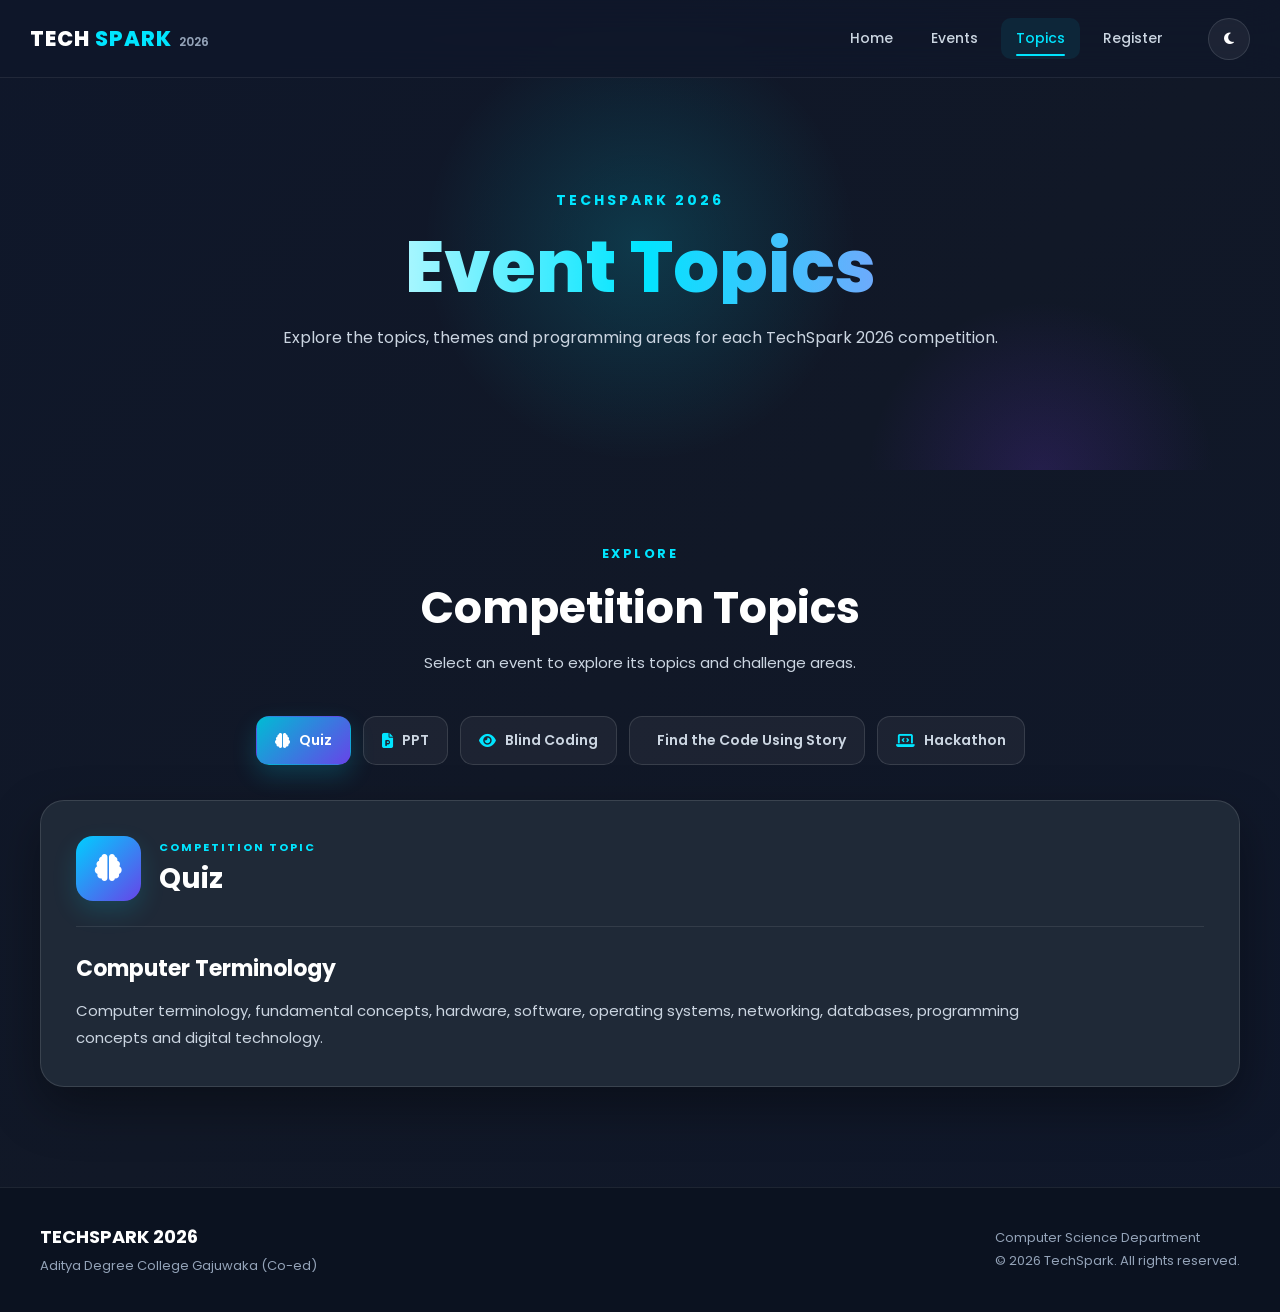
<file: topics.html>
<!DOCTYPE html>
<html lang="en">

<head>

    <meta charset="UTF-8">

    <meta
        name="viewport"
        content="width=device-width, initial-scale=1.0"
    >

    <meta
        name="description"
        content="TechSpark 2026 event topics and competition themes."
    >

    <title>
        TechSpark 2026 | Event Topics
    </title>


    <!-- =================================================
         GOOGLE FONT
    ================================================== -->

    <link
        rel="preconnect"
        href="https://fonts.googleapis.com"
    >

    <link
        rel="preconnect"
        href="https://fonts.gstatic.com"
        crossorigin
    >

    <link
        href="https://fonts.googleapis.com/css2?family=Poppins:wght@400;500;600;700;800&display=swap"
        rel="stylesheet"
    >


    <!-- =================================================
         FONT AWESOME
    ================================================== -->

    <link
        rel="stylesheet"
        href="https://cdnjs.cloudflare.com/ajax/libs/font-awesome/6.5.2/css/all.min.css"
    >


    <!-- =================================================
         TOPICS CSS
         We will create this in PHASE 2
    ================================================== -->

    <link
        rel="stylesheet"
        href="css/topics.css"
    >

</head>


<body>


    <!-- =================================================
         NAVBAR
    ================================================== -->

    <header class="topics-navbar">

        <div class="topics-nav-container">


            <!-- LOGO / BRAND -->

            <a
                href="index.html"
                class="topics-brand"
            >

                <span class="brand-tech">
                    TECH
                </span>

                <span class="brand-spark">
                    SPARK
                </span>

                <span class="brand-year">
                    2026
                </span>

            </a>


            <!-- DESKTOP NAVIGATION -->

            <nav
                class="topics-nav"
                aria-label="Main navigation"
            >

                <a href="index.html">
                    Home
                </a>

                <a href="events.html">
                    Events
                </a>

                <a
                    href="topics.html"
                    class="active"
                >
                    Topics
                </a>

                <a href="registration.html">
                    Register
                </a>

            </nav>


            <!-- THEME TOGGLE -->

            <button
                type="button"
                class="theme-toggle"
                id="themeToggle"
                aria-label="Toggle theme"
            >

                <i class="fa-solid fa-moon"></i>

            </button>


            <!-- MOBILE MENU BUTTON -->

            <button
                type="button"
                class="mobile-menu-toggle"
                id="mobileMenuToggle"
                aria-label="Open navigation menu"
                aria-expanded="false"
            >

                <i class="fa-solid fa-bars"></i>

            </button>

        </div>

    </header>



    <!-- =================================================
         MAIN
    ================================================== -->

    <main>


        <!-- =================================================
             HERO
        ================================================== -->

        <section class="topics-hero">

            <div class="topics-hero-content">


                <span class="topics-eyebrow">

                    TECHSPARK 2026

                </span>


                <h1>

                    Event Topics

                </h1>


                <p>

                    Explore the topics, themes and programming
                    areas for each TechSpark 2026 competition.

                </p>


            </div>

        </section>



        <!-- =================================================
             TOPICS SECTION
        ================================================== -->

        <section
            class="topics-section"
            id="topics"
        >


            <div class="topics-container">


                <!-- SECTION HEADER -->

                <div class="section-heading">

                    <span>
                        EXPLORE
                    </span>

                    <h2>
                        Competition Topics
                    </h2>

                    <p>
                        Select an event to explore its topics
                        and challenge areas.
                    </p>

                </div>



                <!-- =================================================
                     EVENT FILTER BUTTONS
                ================================================== -->

                <div
                    class="topic-filters"
                    role="tablist"
                    aria-label="Competition topics"
                >

                    <button
                        type="button"
                        class="topic-filter active"
                        data-event="quiz"
                        role="tab"
                        aria-selected="true"
                    >

                        <i class="fa-solid fa-brain"></i>

                        <span>
                            Quiz
                        </span>

                    </button>


                    <button
                        type="button"
                        class="topic-filter"
                        data-event="ppt"
                        role="tab"
                        aria-selected="false"
                    >

                        <i class="fa-solid fa-file-powerpoint"></i>

                        <span>
                            PPT
                        </span>

                    </button>


                    <button
                        type="button"
                        class="topic-filter"
                        data-event="blind-coding"
                        role="tab"
                        aria-selected="false"
                    >

                        <i class="fa-solid fa-eye"></i>

                        <span>
                            Blind Coding
                        </span>

                    </button>


                    <button
                        type="button"
                        class="topic-filter"
                        data-event="find-code"
                        role="tab"
                        aria-selected="false"
                    >

                        <i class="fa-solid fa-magnifying-glass-code"></i>

                        <span>
                            Find the Code Using Story
                        </span>

                    </button>


                    <button
                        type="button"
                        class="topic-filter"
                        data-event="hackathon"
                        role="tab"
                        aria-selected="false"
                    >

                        <i class="fa-solid fa-laptop-code"></i>

                        <span>
                            Hackathon
                        </span>

                    </button>

                </div>



                <!-- =================================================
                     TOPIC CONTENT
                ================================================== -->

                <div
                    class="topic-content"
                    id="topicContent"
                >


                    <!-- =================================================
                         QUIZ
                    ================================================== -->

                    <article
                        class="topic-panel active"
                        data-panel="quiz"
                    >

                        <div class="topic-panel-header">

                            <div class="topic-panel-icon">

                                <i class="fa-solid fa-brain"></i>

                            </div>


                            <div>

                                <span class="topic-panel-label">
                                    COMPETITION TOPIC
                                </span>

                                <h3>
                                    Quiz
                                </h3>

                            </div>

                        </div>


                        <div class="topic-panel-body">

                            <h4>
                                Computer Terminology
                            </h4>

                            <p>
                                Computer terminology, fundamental
                                concepts, hardware, software,
                                operating systems, networking,
                                databases, programming concepts
                                and digital technology.
                            </p>

                        </div>

                    </article>



                    <!-- =================================================
                         PPT
                    ================================================== -->

                    <article
                        class="topic-panel"
                        data-panel="ppt"
                    >

                        <div class="topic-panel-header">

                            <div class="topic-panel-icon">

                                <i class="fa-solid fa-file-powerpoint"></i>

                            </div>


                            <div>

                                <span class="topic-panel-label">
                                    PRESENTATION THEMES
                                </span>

                                <h3>
                                    PPT
                                </h3>

                            </div>

                        </div>


                        <div class="ppt-themes">


                            <div class="theme-card">

                                <span class="theme-number">
                                    01
                                </span>

                                <h4>
                                    AI Autonomous Disaster Response
                                </h4>

                                <p>
                                    Build an intelligent emergency
                                    platform that predicts disaster
                                    impact, prioritizes affected zones,
                                    and dynamically allocates rescue
                                    resources using real-time data.
                                </p>

                            </div>


                            <div class="theme-card">

                                <span class="theme-number">
                                    02
                                </span>

                                <h4>
                                    Zero-Trust Cybersecurity &amp;
                                    Threat Intelligence
                                </h4>

                                <p>
                                    Create a security platform that
                                    continuously verifies users and
                                    devices while detecting abnormal
                                    behavior, coordinated attacks,
                                    and emerging cyber threats.
                                </p>

                            </div>


                            <div class="theme-card">

                                <span class="theme-number">
                                    03
                                </span>

                                <h4>
                                    Intelligent Healthcare Prediction
                                    &amp; Emergency Decision System
                                </h4>

                                <p>
                                    Develop an AI decision-support
                                    system that analyzes emergency data,
                                    predicts patient risk, prioritizes
                                    cases, and assists time-critical
                                    resource allocation.
                                </p>

                            </div>


                            <div class="theme-card">

                                <span class="theme-number">
                                    04
                                </span>

                                <h4>
                                    Smart City Digital Twin &amp;
                                    Infrastructure Optimization
                                </h4>

                                <p>
                                    Build a digital twin that uses
                                    real-time data to model infrastructure,
                                    predict failures, detect bottlenecks,
                                    and optimize city or campus resources.
                                </p>

                            </div>


                            <div class="theme-card">

                                <span class="theme-number">
                                    05
                                </span>

                                <h4>
                                    AI Deepfake &amp;
                                    Misinformation Detection
                                </h4>

                                <p>
                                    Design a multimodal system that
                                    detects manipulated text, images,
                                    audio, and video while evaluating
                                    digital-content credibility using
                                    multiple evidence signals.
                                </p>

                            </div>


                            <div class="theme-card">

                                <span class="theme-number">
                                    06
                                </span>

                                <h4>
                                    Autonomous Traffic &amp;
                                    Emergency Route Optimization
                                </h4>

                                <p>
                                    Create an intelligent traffic system
                                    that predicts congestion, adapts
                                    signals, detects incidents, and
                                    generates optimal routes for
                                    emergency vehicles.
                                </p>

                            </div>

                        </div>

                    </article>



                    <!-- =================================================
                         BLIND CODING
                    ================================================== -->

                    <article
                        class="topic-panel"
                        data-panel="blind-coding"
                    >

                        <div class="topic-panel-header">

                            <div class="topic-panel-icon">

                                <i class="fa-solid fa-eye"></i>

                            </div>


                            <div>

                                <span class="topic-panel-label">
                                    BASIC PROGRAMMING LANGUAGES
                                </span>

                                <h3>
                                    Blind Coding
                                </h3>

                            </div>

                        </div>


                        <div class="topic-panel-body">

                            <p>
                                Participants read and understand code
                                without relying on an editor's
                                suggestions. The challenge focuses on
                                identifying syntax, logic, output and
                                errors in basic programs.
                            </p>


                            <h4>
                                Programming Languages
                            </h4>


                            <div class="language-list">

                                <span>
                                    C
                                </span>

                                <span>
                                    Java
                                </span>

                                <span>
                                    Python
                                </span>

                            </div>

                        </div>

                    </article>



                    <!-- =================================================
                         FIND THE CODE USING STORY
                    ================================================== -->

                    <article
                        class="topic-panel"
                        data-panel="find-code"
                    >

                        <div class="topic-panel-header">

                            <div class="topic-panel-icon">

                                <i class="fa-solid fa-magnifying-glass"></i>

                            </div>


                            <div>

                                <span class="topic-panel-label">
                                    PROGRAMMING LANGUAGES
                                </span>

                                <h3>
                                    Find the Code Using Story
                                </h3>

                            </div>

                        </div>


                        <div class="topic-panel-body">

                            <p>
                                Participants solve a story-based coding
                                challenge by identifying clues,
                                understanding the given logic and finding
                                the correct code or output. Questions can
                                be based on basic computer programming
                                languages and programming fundamentals.
                            </p>


                            <h4>
                                Programming Languages
                            </h4>


                            <div class="language-list">

                                <span>
                                    C
                                </span>

                                <span>
                                    Java
                                </span>

                                <span>
                                    Python
                                </span>

                                <span>
                                    Basic Programming Concepts
                                </span>

                            </div>

                        </div>

                    </article>



                    <!-- =================================================
                         HACKATHON
                    ================================================== -->

                    <article
                        class="topic-panel"
                        data-panel="hackathon"
                    >

                        <div class="live-announcement">

                            <div class="live-icon">

                                <i class="fa-solid fa-bolt"></i>

                            </div>


                            <span class="live-badge">
                                LIVE ANNOUNCEMENT
                            </span>


                            <h3>
                                Hackathon Topics
                            </h3>


                            <p>
                                Topics will be announced live
                                during the event.
                            </p>

                        </div>

                    </article>


                </div>

            </div>

        </section>

    </main>



    <!-- =================================================
         FOOTER
    ================================================== -->

    <footer class="topics-footer">

        <div class="topics-footer-container">

            <div>

                <h3>
                    TECHSPARK 2026
                </h3>

                <p>
                    Aditya Degree College Gajuwaka (Co-ed)
                </p>

            </div>


            <div>

                <p>
                    Computer Science Department
                </p>

                <p>
                    &copy; 2026 TechSpark. All rights reserved.
                </p>

            </div>

        </div>

    </footer>



    <!-- =================================================
         TOPICS JAVASCRIPT
         We will create this in PHASE 3
    ================================================== -->

    <script src="js/topics.js"></script>

</body>

</html>
</file>
<file: css/topics.css>
/* =====================================================
   TECHSPARK 2026
   TOPICS PAGE
   PHASE 2 — COMPLETE CSS
===================================================== */


/* =====================================================
   RESET
===================================================== */

* {
    margin: 0;
    padding: 0;
    box-sizing: border-box;
}


html {
    scroll-behavior: smooth;
}


body {
    font-family: 'Poppins', sans-serif;

    background:
        linear-gradient(
            135deg,
            #0f172a 0%,
            #111827 50%,
            #0f172a 100%
        );

    color: #ffffff;

    min-height: 100vh;

    overflow-x: hidden;
}


/* =====================================================
   VARIABLES
===================================================== */

:root {

    --primary: #00e5ff;

    --secondary: #7c3aed;

    --success: #22c55e;

    --warning: #f59e0b;

    --danger: #ef4444;

    --text-primary: #ffffff;

    --text-secondary: #cbd5e1;

    --text-muted: #94a3b8;

    --card-bg: #1f2937;

    --card-bg-2: #202938;

    --border:
        rgba(255, 255, 255, 0.12);

    --glass:
        rgba(255, 255, 255, 0.06);

    --shadow:
        0 20px 50px
        rgba(0, 0, 0, 0.35);

    --transition:
        0.3s ease;
}


/* =====================================================
   SCROLLBAR
===================================================== */

::-webkit-scrollbar {
    width: 9px;
}

::-webkit-scrollbar-track {
    background: #0f172a;
}

::-webkit-scrollbar-thumb {
    background:
        linear-gradient(
            #00e5ff,
            #7c3aed
        );

    border-radius: 20px;
}


/* =====================================================
   NAVBAR
===================================================== */

.topics-navbar {

    position: fixed;

    top: 0;

    left: 0;

    width: 100%;

    height: 78px;

    z-index: 1000;

    background:
        rgba(15, 23, 42, 0.88);

    border-bottom:
        1px solid
        rgba(255, 255, 255, 0.08);

    backdrop-filter:
        blur(18px);

    -webkit-backdrop-filter:
        blur(18px);
}


/* =====================================================
   NAV CONTAINER
===================================================== */

.topics-nav-container {

    width: 100%;

    max-width: 1350px;

    height: 100%;

    margin: 0 auto;

    padding:
        0 30px;

    display: flex;

    align-items: center;

    justify-content: space-between;

    gap: 30px;
}


/* =====================================================
   BRAND
===================================================== */

.topics-brand {

    display: flex;

    align-items: baseline;

    gap: 5px;

    text-decoration: none;

    white-space: nowrap;
}


.brand-tech {

    color:
        #ffffff;

    font-size:
        21px;

    font-weight:
        800;

    letter-spacing:
        1px;
}


.brand-spark {

    color:
        var(--primary);

    font-size:
        21px;

    font-weight:
        800;

    letter-spacing:
        1px;
}


.brand-year {

    color:
        #94a3b8;

    font-size:
        12px;

    font-weight:
        600;

    margin-left:
        2px;
}


/* =====================================================
   NAVIGATION
===================================================== */

.topics-nav {

    display: flex;

    align-items: center;

    gap: 8px;

    margin-left: auto;
}


.topics-nav a {

    position: relative;

    color:
        #cbd5e1;

    text-decoration: none;

    padding:
        10px
        15px;

    border-radius:
        10px;

    font-size:
        14px;

    font-weight:
        500;

    transition:
        all 0.25s ease;
}


.topics-nav a:hover {

    color:
        #ffffff;

    background:
        rgba(255, 255, 255, 0.06);
}


/* =====================================================
   ACTIVE NAV
===================================================== */

.topics-nav a.active {

    color:
        var(--primary);

    background:
        rgba(0, 229, 255, 0.08);
}


.topics-nav a.active::after {

    content:
        "";

    position:
        absolute;

    left:
        15px;

    right:
        15px;

    bottom:
        3px;

    height:
        2px;

    border-radius:
        10px;

    background:
        var(--primary);
}


/* =====================================================
   THEME TOGGLE
===================================================== */

.theme-toggle {

    width:
        42px;

    height:
        42px;

    border:
        1px solid
        rgba(255, 255, 255, 0.12);

    border-radius:
        50%;

    background:
        rgba(255, 255, 255, 0.06);

    color:
        #ffffff;

    display:
        flex;

    justify-content:
        center;

    align-items:
        center;

    cursor:
        pointer;

    transition:
        all 0.3s ease;
}


.theme-toggle:hover {

    color:
        var(--primary);

    border-color:
        rgba(0, 229, 255, 0.4);

    transform:
        rotate(15deg);
}


/* =====================================================
   MOBILE MENU BUTTON
===================================================== */

.mobile-menu-toggle {

    display:
        none;

    width:
        42px;

    height:
        42px;

    border:
        1px solid
        rgba(255, 255, 255, 0.12);

    border-radius:
        10px;

    background:
        rgba(255, 255, 255, 0.06);

    color:
        #ffffff;

    cursor:
        pointer;
}


/* =====================================================
   HERO
===================================================== */

.topics-hero {

    min-height:
        470px;

    padding:
        150px
        25px
        80px;

    display:
        flex;

    justify-content:
        center;

    align-items:
        center;

    text-align:
        center;

    position:
        relative;

    overflow:
        hidden;
}


/* =====================================================
   HERO GLOW
===================================================== */

.topics-hero::before {

    content:
        "";

    position:
        absolute;

    width:
        450px;

    height:
        450px;

    top:
        20px;

    left:
        50%;

    transform:
        translateX(-50%);

    background:
        radial-gradient(
            circle,
            rgba(0, 229, 255, 0.16),
            transparent 68%
        );

    pointer-events:
        none;
}


.topics-hero::after {

    content:
        "";

    position:
        absolute;

    width:
        350px;

    height:
        350px;

    bottom:
        -180px;

    right:
        5%;

    background:
        radial-gradient(
            circle,
            rgba(124, 58, 237, 0.18),
            transparent 70%
        );

    pointer-events:
        none;
}


/* =====================================================
   HERO CONTENT
===================================================== */

.topics-hero-content {

    position:
        relative;

    z-index:
        1;

    max-width:
        850px;
}


/* =====================================================
   HERO EYEBROW
===================================================== */

.topics-eyebrow {

    display:
        inline-block;

    color:
        var(--primary);

    font-size:
        14px;

    font-weight:
        700;

    letter-spacing:
        3px;

    margin-bottom:
        18px;
}


/* =====================================================
   HERO TITLE
===================================================== */

.topics-hero h1 {

    font-size:
        clamp(
            42px,
            7vw,
            72px
        );

    line-height:
        1.05;

    font-weight:
        800;

    background:
        linear-gradient(
            90deg,
            #ffffff,
            #00e5ff,
            #a78bfa
        );

    -webkit-background-clip:
        text;

    background-clip:
        text;

    -webkit-text-fill-color:
        transparent;

    margin-bottom:
        20px;
}


/* =====================================================
   HERO DESCRIPTION
===================================================== */

.topics-hero p {

    max-width:
        720px;

    margin:
        0 auto;

    color:
        var(--text-secondary);

    font-size:
        16px;

    line-height:
        1.8;
}


/* =====================================================
   TOPICS SECTION
===================================================== */

.topics-section {

    width:
        100%;

    padding:
        70px
        25px
        100px;
}


/* =====================================================
   TOPICS CONTAINER
===================================================== */

.topics-container {

    width:
        100%;

    max-width:
        1200px;

    margin:
        0 auto;
}


/* =====================================================
   SECTION HEADING
===================================================== */

.section-heading {

    text-align:
        center;

    margin-bottom:
        40px;
}


.section-heading span {

    color:
        var(--primary);

    font-size:
        13px;

    font-weight:
        700;

    letter-spacing:
        2.5px;
}


.section-heading h2 {

    color:
        #ffffff;

    font-size:
        clamp(
            30px,
            5vw,
            44px
        );

    margin:
        10px 0;

    font-weight:
        700;
}


.section-heading p {

    color:
        var(--text-secondary);

    font-size:
        15px;

    line-height:
        1.7;
}


/* =====================================================
   TOPIC FILTERS
===================================================== */

.topic-filters {

    width:
        100%;

    display:
        flex;

    justify-content:
        center;

    align-items:
        stretch;

    flex-wrap:
        wrap;

    gap:
        12px;

    margin-bottom:
        35px;
}


/* =====================================================
   TOPIC FILTER BUTTON
===================================================== */

.topic-filter {

    border:
        1px solid
        var(--border);

    background:
        rgba(255, 255, 255, 0.05);

    color:
        var(--text-secondary);

    padding:
        13px
        18px;

    border-radius:
        13px;

    display:
        flex;

    align-items:
        center;

    justify-content:
        center;

    gap:
        9px;

    font-family:
        'Poppins',
        sans-serif;

    font-size:
        14px;

    font-weight:
        600;

    cursor:
        pointer;

    transition:
        all 0.25s ease;
}


.topic-filter i {

    color:
        var(--primary);

    font-size:
        15px;
}


.topic-filter:hover {

    color:
        #ffffff;

    border-color:
        rgba(0, 229, 255, 0.35);

    background:
        rgba(0, 229, 255, 0.06);

    transform:
        translateY(-2px);
}


/* =====================================================
   ACTIVE TOPIC FILTER
===================================================== */

.topic-filter.active {

    color:
        #ffffff;

    border-color:
        transparent;

    background:
        linear-gradient(
            135deg,
            #00bcd4,
            #6744e8
        );

    box-shadow:
        0 10px 25px
        rgba(0, 229, 255, 0.18);
}


.topic-filter.active i {

    color:
        #ffffff;
}


/* =====================================================
   TOPIC CONTENT
===================================================== */

.topic-content {

    width:
        100%;

    position:
        relative;
}


/* =====================================================
   TOPIC PANEL
===================================================== */

.topic-panel {

    width:
        100%;

    display:
        none;

    background:
        #1f2937;

    border:
        1px solid
        var(--border);

    border-radius:
        24px;

    padding:
        35px;

    box-shadow:
        var(--shadow);

    animation:
        topicPanelIn
        0.35s
        ease;
}


.topic-panel.active {

    display:
        block;
}


/* =====================================================
   PANEL HEADER
===================================================== */

.topic-panel-header {

    display:
        flex;

    align-items:
        center;

    gap:
        18px;

    padding-bottom:
        25px;

    margin-bottom:
        25px;

    border-bottom:
        1px solid
        rgba(255, 255, 255, 0.09);
}


/* =====================================================
   PANEL ICON
===================================================== */

.topic-panel-icon {

    width:
        65px;

    height:
        65px;

    flex-shrink:
        0;

    display:
        flex;

    align-items:
        center;

    justify-content:
        center;

    border-radius:
        17px;

    background:
        linear-gradient(
            135deg,
            #00cfff,
            #6744e8
        );

    color:
        #ffffff;

    font-size:
        27px;

    box-shadow:
        0 10px 25px
        rgba(0, 229, 255, 0.15);
}


/* =====================================================
   PANEL LABEL
===================================================== */

.topic-panel-label {

    display:
        block;

    color:
        var(--primary);

    font-size:
        11px;

    font-weight:
        700;

    letter-spacing:
        2px;

    margin-bottom:
        5px;
}


/* =====================================================
   PANEL TITLE
===================================================== */

.topic-panel-header h3 {

    color:
        #ffffff;

    font-size:
        28px;

    line-height:
        1.3;

    margin:
        0;
}


/* =====================================================
   PANEL BODY
===================================================== */

.topic-panel-body {

    width:
        100%;
}


.topic-panel-body h4 {

    color:
        #ffffff;

    font-size:
        22px;

    margin-bottom:
        12px;
}


.topic-panel-body p {

    color:
        var(--text-secondary);

    font-size:
        15px;

    line-height:
        1.8;

    max-width:
        950px;
}


/* =====================================================
   PPT THEMES GRID
===================================================== */

.ppt-themes {

    width:
        100%;

    display:
        grid;

    grid-template-columns:
        repeat(
            2,
            minmax(0, 1fr)
        );

    gap:
        18px;
}


/* =====================================================
   PPT THEME CARD
===================================================== */

.theme-card {

    position:
        relative;

    padding:
        25px;

    min-height:
        230px;

    background:
        #202938;

    border:
        1px solid
        rgba(255, 255, 255, 0.10);

    border-radius:
        18px;

    overflow:
        hidden;

    transition:
        all 0.3s ease;
}


.theme-card::before {

    content:
        "";

    position:
        absolute;

    top:
        0;

    left:
        0;

    width:
        100%;

    height:
        3px;

    background:
        linear-gradient(
            90deg,
            #00e5ff,
            #7c3aed
        );

    opacity:
        0;

    transition:
        opacity 0.3s ease;
}


.theme-card:hover {

    transform:
        translateY(-5px);

    border-color:
        rgba(0, 229, 255, 0.35);

    box-shadow:
        0 15px 35px
        rgba(0, 0, 0, 0.25);
}


.theme-card:hover::before {

    opacity:
        1;
}


/* =====================================================
   THEME NUMBER
===================================================== */

.theme-number {

    display:
        inline-flex;

    align-items:
        center;

    justify-content:
        center;

    width:
        42px;

    height:
        30px;

    border-radius:
        8px;

    margin-bottom:
        18px;

    background:
        rgba(0, 229, 255, 0.10);

    color:
        var(--primary);

    font-size:
        12px;

    font-weight:
        700;

    letter-spacing:
        1px;
}


/* =====================================================
   THEME TITLE
===================================================== */

.theme-card h4 {

    color:
        #ffffff;

    font-size:
        18px;

    line-height:
        1.45;

    margin-bottom:
        10px;
}


/* =====================================================
   THEME DESCRIPTION
===================================================== */

.theme-card p {

    color:
        var(--text-secondary);

    font-size:
        14px;

    line-height:
        1.7;
}


/* =====================================================
   LANGUAGE LIST
===================================================== */

.language-list {

    display:
        flex;

    flex-wrap:
        wrap;

    gap:
        12px;

    margin-top:
        20px;
}


/* =====================================================
   LANGUAGE BADGE
===================================================== */

.language-list span {

    display:
        inline-flex;

    align-items:
        center;

    justify-content:
        center;

    padding:
        10px
        17px;

    border-radius:
        50px;

    background:
        rgba(0, 229, 255, 0.08);

    border:
        1px solid
        rgba(0, 229, 255, 0.18);

    color:
        #ffffff;

    font-size:
        14px;

    font-weight:
        600;

    transition:
        all 0.25s ease;
}


.language-list span:hover {

    background:
        rgba(0, 229, 255, 0.14);

    border-color:
        rgba(0, 229, 255, 0.35);

    transform:
        translateY(-2px);
}


/* =====================================================
   HACKATHON LIVE ANNOUNCEMENT
===================================================== */

.live-announcement {

    min-height:
        360px;

    display:
        flex;

    flex-direction:
        column;

    align-items:
        center;

    justify-content:
        center;

    text-align:
        center;

    padding:
        35px;

    position:
        relative;

    overflow:
        hidden;
}


/* =====================================================
   LIVE ICON
===================================================== */

.live-icon {

    width:
        90px;

    height:
        90px;

    display:
        flex;

    align-items:
        center;

    justify-content:
        center;

    border-radius:
        50%;

    background:
        linear-gradient(
            135deg,
            #00cfff,
            #6744e8
        );

    color:
        #ffffff;

    font-size:
        38px;

    margin-bottom:
        22px;

    box-shadow:
        0 0 45px
        rgba(0, 229, 255, 0.25);

    animation:
        livePulse
        2s
        ease-in-out
        infinite;
}


/* =====================================================
   LIVE BADGE
===================================================== */

.live-badge {

    display:
        inline-flex;

    align-items:
        center;

    gap:
        7px;

    color:
        #22c55e;

    font-size:
        12px;

    font-weight:
        800;

    letter-spacing:
        2px;

    margin-bottom:
        10px;
}


.live-badge::before {

    content:
        "";

    width:
        8px;

    height:
        8px;

    border-radius:
        50%;

    background:
        #22c55e;

    box-shadow:
        0 0 10px
        rgba(34, 197, 94, 0.7);
}


/* =====================================================
   LIVE TITLE
===================================================== */

.live-announcement h3 {

    color:
        #ffffff;

    font-size:
        30px;

    margin-bottom:
        12px;
}


/* =====================================================
   LIVE DESCRIPTION
===================================================== */

.live-announcement p {

    color:
        var(--text-secondary);

    font-size:
        16px;

    line-height:
        1.7;
}


/* =====================================================
   FOOTER
===================================================== */

.topics-footer {

    width:
        100%;

    border-top:
        1px solid
        rgba(255, 255, 255, 0.08);

    background:
        #0b1220;

    padding:
        35px
        25px;
}


.topics-footer-container {

    max-width:
        1200px;

    margin:
        0 auto;

    display:
        flex;

    justify-content:
        space-between;

    align-items:
        center;

    gap:
        25px;
}


.topics-footer h3 {

    color:
        #ffffff;

    font-size:
        18px;

    margin-bottom:
        5px;
}


.topics-footer p {

    color:
        #94a3b8;

    font-size:
        13px;

    line-height:
        1.7;
}


/* =====================================================
   ANIMATIONS
===================================================== */

@keyframes topicPanelIn {

    from {

        opacity:
            0;

        transform:
            translateY(15px);
    }

    to {

        opacity:
            1;

        transform:
            translateY(0);
    }
}


@keyframes livePulse {

    0%,
    100% {

        transform:
            scale(1);

        box-shadow:
            0 0 35px
            rgba(0, 229, 255, 0.20);
    }

    50% {

        transform:
            scale(1.05);

        box-shadow:
            0 0 55px
            rgba(0, 229, 255, 0.35);
    }
}


/* =====================================================
   TABLET
===================================================== */

@media (max-width: 1024px) {

    .topics-nav-container {
        padding:
            0 22px;
    }


    .topics-section {
        padding:
            60px
            20px
            80px;
    }


    .topics-hero {
        min-height:
            430px;

        padding:
            140px
            20px
            70px;
    }


    .ppt-themes {

        grid-template-columns:
            1fr;
    }


    .theme-card {

        min-height:
            auto;
    }

}


/* =====================================================
   MOBILE
===================================================== */

@media (max-width: 768px) {

    .topics-navbar {
        height:
            70px;
    }


    .topics-nav-container {
        padding:
            0 16px;
    }


    .topics-brand {
        margin-right:
            auto;
    }


    .topics-nav {

        position:
            absolute;

        top:
            70px;

        left:
            15px;

        right:
            15px;

        display:
            none;

        flex-direction:
            column;

        align-items:
            stretch;

        padding:
            12px;

        background:
            rgba(15, 23, 42, 0.97);

        border:
            1px solid
            rgba(255, 255, 255, 0.10);

        border-radius:
            16px;

        box-shadow:
            0 20px 40px
            rgba(0, 0, 0, 0.35);

        backdrop-filter:
            blur(18px);
    }


    .topics-nav.open {
        display:
            flex;
    }


    .topics-nav a {
        width:
            100%;

        padding:
            13px
            14px;
    }


    .topics-nav a.active::after {
        display:
            none;
    }


    .mobile-menu-toggle {

        display:
            flex;

        align-items:
            center;

        justify-content:
            center;
    }


    .topics-hero {

        min-height:
            400px;

        padding:
            120px
            18px
            60px;
    }


    .topics-eyebrow {
        font-size:
            12px;

        letter-spacing:
            2px;
    }


    .topics-hero h1 {
        font-size:
            44px;
    }


    .topics-hero p {
        font-size:
            14px;
    }


    .topics-section {
        padding:
            50px
            15px
            70px;
    }


    .section-heading {
        margin-bottom:
            30px;
    }


    .section-heading h2 {
        font-size:
            30px;
    }


    .section-heading p {
        font-size:
            14px;
    }


    .topic-filters {

        display:
            grid;

        grid-template-columns:
            repeat(
                2,
                minmax(0, 1fr)
            );

        gap:
            10px;
    }


    .topic-filter {

        min-height:
            52px;

        padding:
            10px
            12px;

        font-size:
            12px;
    }


    .topic-filter:last-child {

        grid-column:
            1 / -1;
    }


    .topic-panel {

        padding:
            24px
            18px;

        border-radius:
            20px;
    }


    .topic-panel-header {

        gap:
            14px;

        padding-bottom:
            20px;

        margin-bottom:
            20px;
    }


    .topic-panel-icon {

        width:
            55px;

        height:
            55px;

        font-size:
            23px;

        border-radius:
            14px;
    }


    .topic-panel-header h3 {

        font-size:
            21px;
    }


    .topic-panel-label {

        font-size:
            9px;

        letter-spacing:
            1.5px;
    }


    .topic-panel-body h4 {

        font-size:
            19px;
    }


    .topic-panel-body p {

        font-size:
            14px;

        line-height:
            1.7;
    }


    .theme-card {

        padding:
            20px;
    }


    .theme-card h4 {

        font-size:
            17px;
    }


    .theme-card p {

        font-size:
            13px;
    }


    .live-announcement {

        min-height:
            300px;

        padding:
            25px
            10px;
    }


    .live-icon {

        width:
            75px;

        height:
            75px;

        font-size:
            30px;
    }


    .live-announcement h3 {

        font-size:
            24px;
    }


    .live-announcement p {

        font-size:
            14px;
    }


    .topics-footer-container {

        flex-direction:
            column;

        align-items:
            flex-start;
    }

}


/* =====================================================
   SMALL MOBILE
===================================================== */

@media (max-width: 480px) {

    .brand-tech,
    .brand-spark {
        font-size:
            18px;
    }


    .brand-year {
        font-size:
            10px;
    }


    .theme-toggle,
    .mobile-menu-toggle {
        width:
            38px;

        height:
            38px;
    }


    .topics-hero h1 {
        font-size:
            38px;
    }


    .topics-section {
        padding:
            45px
            12px
            60px;
    }


    .topic-filters {

        grid-template-columns:
            1fr;
    }


    .topic-filter:last-child {

        grid-column:
            auto;
    }


    .topic-panel {

        padding:
            20px
            15px;
    }


    .topic-panel-header {

        align-items:
            flex-start;
    }


    .language-list {

        gap:
            8px;
    }


    .language-list span {

        padding:
            8px
            13px;

        font-size:
            13px;
    }


    .topics-footer {
        padding:
            30px
            18px;
    }

}
</file>
